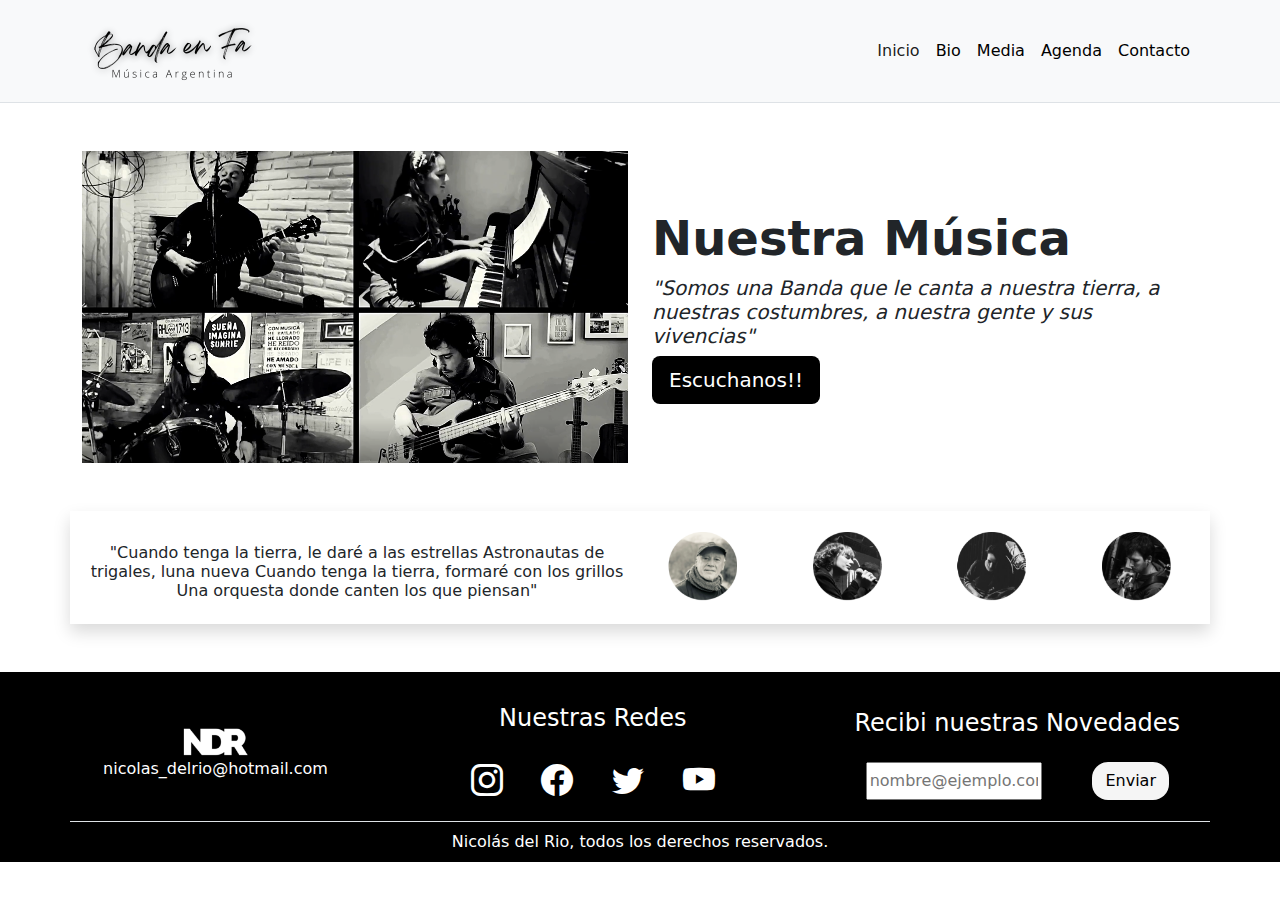
<file: index.html>
<!DOCTYPE html>
<html lang="en">

<head>
    <meta charset="UTF-8">
    <meta http-equiv="X-UA-Compatible" content="IE=edge">
    <meta name="viewport" content="width=device-width, initial-scale=1.0">
    <link rel="preconnect" href="https://fonts.googleapis.com">
    <link rel="preconnect" href="https://fonts.gstatic.com" crossorigin>
    <link rel="stylesheet" href="https://cdn.jsdelivr.net/npm/bootstrap-icons@1.9.1/font/bootstrap-icons.css">
    <link
        href="https://fonts.googleapis.com/css2?family=Montserrat:ital,wght@0,100;0,300;1,100;1,200;1,300&family=Noto+Music&family=Nunito:ital,wght@0,200;0,300;0,600;1,200;1,400&family=Open+Sans:ital,wght@0,300;0,400;0,500;0,600;0,700;1,300;1,400;1,500;1,600&family=Roboto:ital,wght@0,100;0,300;0,400;1,300&display=swap"
        rel="stylesheet">
    <link rel="stylesheet" href="./css/bootstrap.min.css">
    <link rel="stylesheet" href="./css/styles-copia.css">
    <title>Banda en Fa - Inicio</title>
</head>

<body>

    <header class="navbar navbar-expand-lg bg-light border-bottom">

        <div class="container">

            <a class="navbar-brand logo-inicio" href="#"><img src="./recursos/imagenes/bandatransparente.png" alt="logo"
                    class="w-50"></a>

            <button class="navbar-toggler" type="button" data-bs-toggle="collapse" data-bs-target="#navbarNavDropdown"
                aria-controls="navbarNavDropdown" aria-expanded="false" aria-label="Toggle navigation">
                <span class="navbar-toggler-icon"></span>
            </button>
            <nav class="collapse navbar-collapse justify-content-end" id="navbarNavDropdown">
                <ul class="navbar-nav">
                    <li class="nav-item">
                        <a class="nav-link active" aria-current="page" href="#">Inicio</a>
                    </li>
                    <li class="nav-item">
                        <a class="nav-link" href="./pages/bio.html">Bio</a>
                    </li>
                    <li class="nav-item">
                        <a class="nav-link" href="./pages/media.html">Media</a>
                    </li>
                    <li class="nav-item">
                        <a class="nav-link" href="./pages/agenda.html">Agenda</a>
                    </li>
                    <li class="nav-item">
                        <a class="nav-link" href="./pages/Contacto.html">Contacto</a>
                    </li>


                    <ul class="dropdown-menu">
                        <li><a class="dropdown-item" href="#">Action</a></li>
                        <li><a class="dropdown-item" href="#">Another action</a></li>
                        <li><a class="dropdown-item" href="#">Something else here</a></li>
                    </ul>
                    </li>
                </ul>
            </nav>
        </div>
    </header>

    <main>
        <section class="container mt-5">
            <div class="row">

                <div class="col-lg-6 order-lg-first">
                    <img src="./recursos/imagenes/banda.png" alt="banda" class="img-fluid">
                </div>

                <div class="col-lg-6 d-lg-flex flex-column justify-content-center">
                    <h1 class="display-5 text-center text-lg-start fw-bold">Nuestra Música</h1>
                    <P class="h5 text-center fst-italic text-lg-start">"Somos una Banda que le canta a nuestra tierra, a
                        nuestras
                        costumbres, a nuestra gente y sus vivencias"</P>

                    <div class="d-flex justify-content-center justify-content-lg-start">
                        <a href="./pages/media.html" class="btn btn-black btn-lg">Escuchanos!!</a>

                    </div>

                </div>

            </div>

        </section>

        <section class="container shadow p-3 mt-5">

            <div class="row">


                <div class="col-lg-6 d-lg-flex flex-column mt-3">
                    <p class="h6 text-center text-lg-center fw-light">"Cuando tenga la tierra, le daré a las estrellas
                        Astronautas de trigales, luna nueva
                        Cuando tenga la tierra, formaré con los grillos
                        Una orquesta donde canten los que piensan"</p>
                </div>
                <div class="col-lg-6 order-lg-last">
                    <img src="./recursos/imagenes/todos.png" alt="todos" class="img-fluid">
                </div>



            </div>


        </section>

    </main>

    <footer class="container-fuid bg-black mt-5 text-white">

        <div class="container p-3 border-bottom">

            <div class="row justify-content-lg-between align-items-lg-center">

                <div class="col-lg-3 d-flex flex-column align-items-center">
                    <img src="./recursos/imagenes/ndrnegrotransparente.png" alt="logoproductora" class="w-25 mt-3">
                    <span>nicolas_delrio@hotmail.com</span>
                </div>

                <div class="col-lg-3 py4 p-lg-0">
                    <h3 class="text-center py-3 fs-4 text">Nuestras Redes</h3>
                    <div class="fs-2 d-flex justify-content-around">
                        <i class="bi bi-instagram"></i>
                        <i class="bi bi-facebook"></i>
                        <i class="bi bi-twitter"></i>
                        <i class="bi bi-youtube"></i>
                    </div>
                </div>

                <div class="col-lg-4">
                    <h3 class="text-center py-3 fs-4 text">Recibi nuestras Novedades</h3>
                    <form action="" class="d-flex justify-content-around">
                        <input type="email" placeholder="nombre@ejemplo.com" class="form-contacto w-50">
                        <input type="submit" value="Enviar" class="btn btn-form ms-7">
                    </form>
                </div>

            </div>

        </div>

        <p class="text-center m-0 p-2 fw-light">Nicolás del Rio, todos los derechos reservados. </p>

    </footer>

    <script src="./js/bootstrap.bundle.min.js"></script>

</body>

</html>
</file>
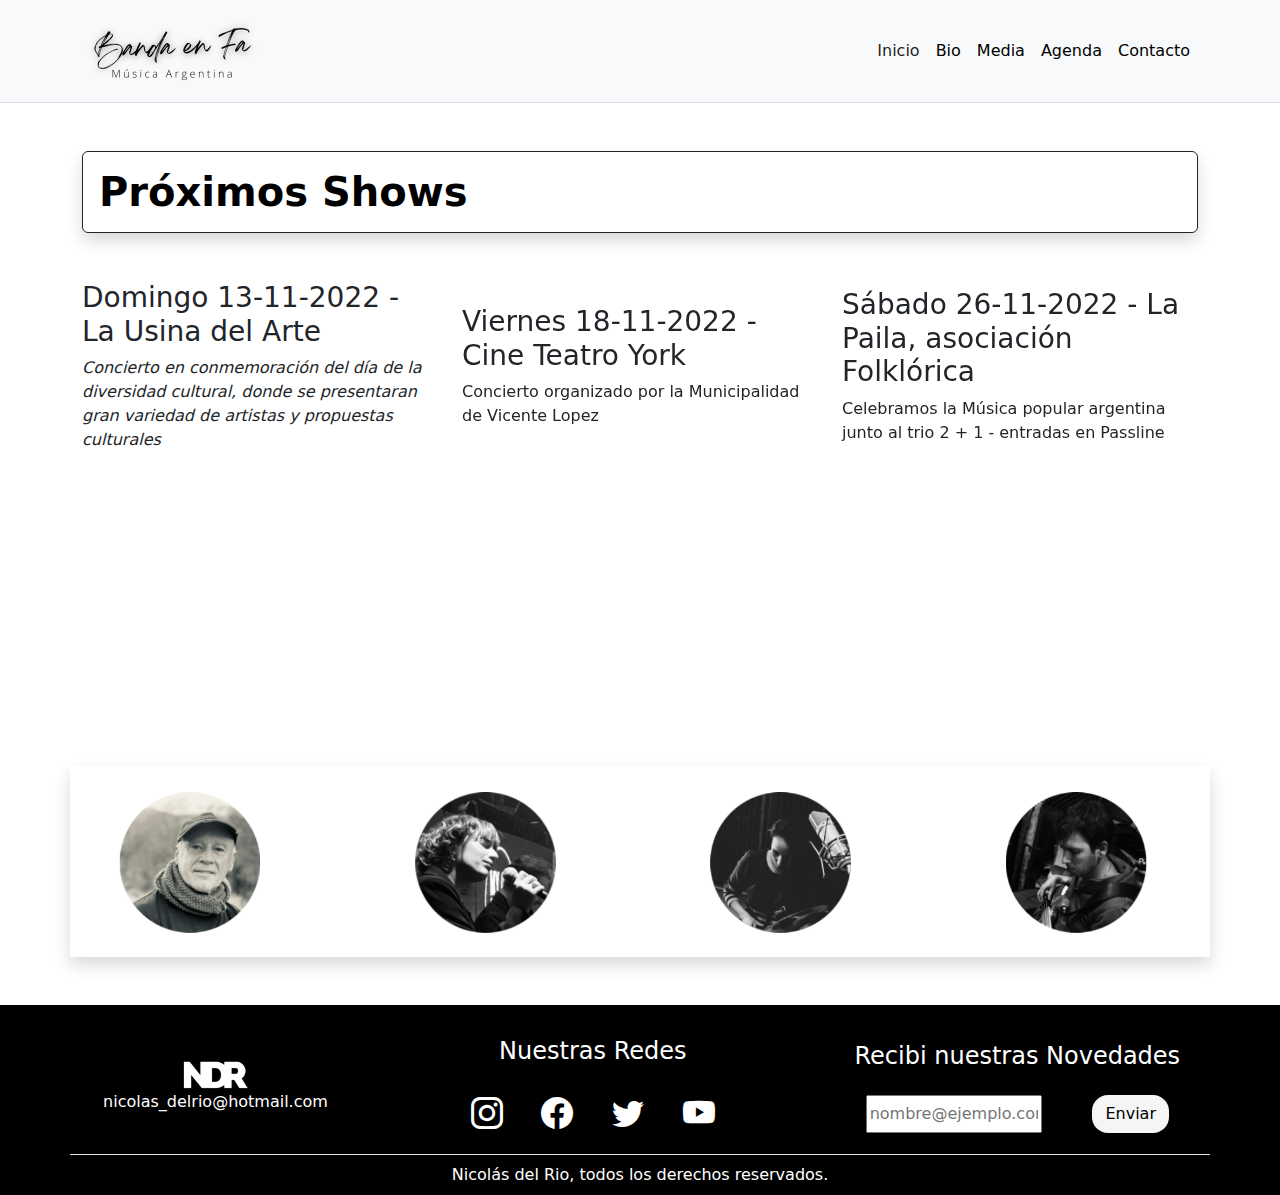
<file: pages/agenda.html>
<!DOCTYPE html>
<html lang="en">

<head>
    <meta charset="UTF-8">
    <meta http-equiv="X-UA-Compatible" content="IE=edge">
    <meta name="viewport" content="width=device-width, initial-scale=1.0">
    <link rel="preconnect" href="https://fonts.googleapis.com">
    <link rel="preconnect" href="https://fonts.gstatic.com" crossorigin>
    <link rel="stylesheet" href="https://cdn.jsdelivr.net/npm/bootstrap-icons@1.9.1/font/bootstrap-icons.css">
    <link
        href="https://fonts.googleapis.com/css2?family=Montserrat:ital,wght@0,100;0,300;1,100;1,200;1,300&family=Noto+Music&family=Nunito:ital,wght@0,200;0,300;0,600;1,200;1,400&family=Open+Sans:ital,wght@0,300;0,400;0,500;0,600;0,700;1,300;1,400;1,500;1,600&family=Roboto:ital,wght@0,100;0,300;0,400;1,300&display=swap"
        rel="stylesheet">
    <link rel="stylesheet" href="../css/bootstrap.min.css">
    <link rel="stylesheet" href="../css/styles-copia.css">
    <title>Banda en Fa - Agenda</title>
</head>

<body>

    <header class="navbar navbar-expand-lg bg-light border-bottom">

        <div class="container">

            <a class="navbar-brand logo-inicio" href="../index.html"><img src="../recursos/imagenes/bandatransparente.png" alt="logo"
                    class="w-50"></a>

            <button class="navbar-toggler" type="button" data-bs-toggle="collapse" data-bs-target="#navbarNavDropdown"
                aria-controls="navbarNavDropdown" aria-expanded="false" aria-label="Toggle navigation">
                <span class="navbar-toggler-icon"></span>
            </button>
            <nav class="collapse navbar-collapse justify-content-end" id="navbarNavDropdown">
                <ul class="navbar-nav">
                    <li class="nav-item">
                        <a class="nav-link active" aria-current="page" href="../index.html">Inicio</a>
                    </li>
                    <li class="nav-item">
                        <a class="nav-link" href="../pages/bio.html">Bio</a>
                    </li>
                    <li class="nav-item">
                        <a class="nav-link" href="../pages/media.html">Media</a>
                    </li>
                    <li class="nav-item">
                        <a class="nav-link" href="#">Agenda</a>
                    </li>
                    <li class="nav-item">
                        <a class="nav-link" href="../pages/Contacto.html">Contacto</a>
                    </li>


                    <ul class="dropdown-menu">
                        <li><a class="dropdown-item" href="#">Action</a></li>
                        <li><a class="dropdown-item" href="#">Another action</a></li>
                        <li><a class="dropdown-item" href="#">Something else here</a></li>
                    </ul>
                    </li>
                </ul>
            </nav>
        </div>
    </header>

    <main>

        <section class="container mt-5">
            <div class="row">

                <div class="divmedia video-media">
                    <h1
                        class="shadow p-3 mb-5 bg-body rounded border border-dark display-6 text-center text-lg-start fw-bold justify-content-center">
                        Próximos Shows</h1>
                </div>


                <div class="col-lg-4 d-lg-flex flex-column justify-content-center">
                    <h3>Domingo 13-11-2022 - La Usina del Arte</h3>
                    <p class="fst-italic">Concierto en conmemoración del día de la diversidad cultural, donde se
                        presentaran gran variedad
                        de
                        artistas
                        y propuestas culturales </p>
                    <iframe
                        src="https://www.google.com/maps/embed?pb=!1m18!1m12!1m3!1d3283.034942187937!2d-58.35914688455176!3d-34.62855726632017!2m3!1f0!2f0!3f0!3m2!1i1024!2i768!4f13.1!3m3!1m2!1s0x95a334c73fe3e107%3A0xeae5d0a098ae5c1!2sUsina%20del%20Arte!5e0!3m2!1ses-419!2sar!4v1664725878793!5m2!1ses-419!2sar"
                        width="400" height="250" style="border:0;" allowfullscreen="" loading="lazy"
                        referrerpolicy="no-referrer-when-downgrade"></iframe>
                </div>


                <div class="col-lg-4 d-lg-flex flex-column justify-content-center">
                    <h3>Viernes 18-11-2022 - Cine Teatro York</h3>
                    <p>Concierto organizado por la Municipalidad de Vicente Lopez</p>
                    <iframe
                        src="https://www.google.com/maps/embed?pb=!1m18!1m12!1m3!1d3287.8118924955966!2d-58.48714058455521!3d-34.50765285992894!2m3!1f0!2f0!3f0!3m2!1i1024!2i768!4f13.1!3m3!1m2!1s0x95bcb1401a41713d%3A0x8f5738ac4469d050!2sCine%20Teatro%20York!5e0!3m2!1ses-419!2sar!4v1664725955977!5m2!1ses-419!2sar"
                        width="400" height="250" style="border:0;" allowfullscreen="" loading="lazy"
                        referrerpolicy="no-referrer-when-downgrade"></iframe>
                </div>

                <div class="col-lg-4 d-lg-flex flex-column justify-content-center">
                    <h3>Sábado 26-11-2022 - La Paila, asociación Folklórica</h3>
                    <p>Celebramos la Música popular argentina junto al trio 2 + 1 - entradas en Passline</p>
                    <iframe
                        src="https://www.google.com/maps/embed?pb=!1m14!1m8!1m3!1d13138.692740906055!2d-58.4287428!3d-34.5871351!3m2!1i1024!2i768!4f13.1!3m3!1m2!1s0x0%3A0x4d57940721d63fd3!2sLa%20Paila.%20Cocina%20y%20Cultura%20de%20nuestra%20tierra!5e0!3m2!1ses-419!2sar!4v1664860592577!5m2!1ses-419!2sar"
                        width="400" height="250" style="border:0;" allowfullscreen="" loading="lazy"
                        referrerpolicy="no-referrer-when-downgrade"></iframe>

                </div>

            </div>


        </section>

        <section class="container shadow p-3 mt-5">

            <div class="row">

                <div class="col-lg-12 order-lg-last div-todos">
                    <img src="../recursos/imagenes/todos.png" alt="todos" class="img-fluid">
                </div>
            </div>


        </section>

    </main>

    <footer class="container-fuid bg-black mt-5 text-white">

        <div class="container p-3 border-bottom">

            <div class="row justify-content-lg-between align-items-lg-center">

                <div class="col-lg-3 d-flex flex-column align-items-center">
                    <img src="../recursos/imagenes/ndrnegrotransparente.png" alt="logoproductora" class="w-25 mt-3">
                    <span>nicolas_delrio@hotmail.com</span>
                </div>

                <div class="col-lg-3 py4 p-lg-0">
                    <h3 class="text-center py-3 fs-4 text">Nuestras Redes</h3>
                    <div class="fs-2 d-flex justify-content-around">
                        <i class="bi bi-instagram"></i>
                        <i class="bi bi-facebook"></i>
                        <i class="bi bi-twitter"></i>
                        <i class="bi bi-youtube"></i>
                    </div>
                </div>

                <div class="col-lg-4">
                    <h3 class="text-center py-3 fs-4 text">Recibi nuestras Novedades</h3>
                    <form action="" class="d-flex justify-content-around">
                        <input type="email" placeholder="nombre@ejemplo.com" class="form-contacto w-50">
                        <input type="submit" value="Enviar" class="btn btn-form ms-7">
                    </form>
                </div>

            </div>

        </div>

        <p class="text-center m-0 p-2 fw-light">Nicolás del Rio, todos los derechos reservados. </p>

    </footer>

    <script src="../js/bootstrap.bundle.min.js"></script>

</body>

</html>
</file>
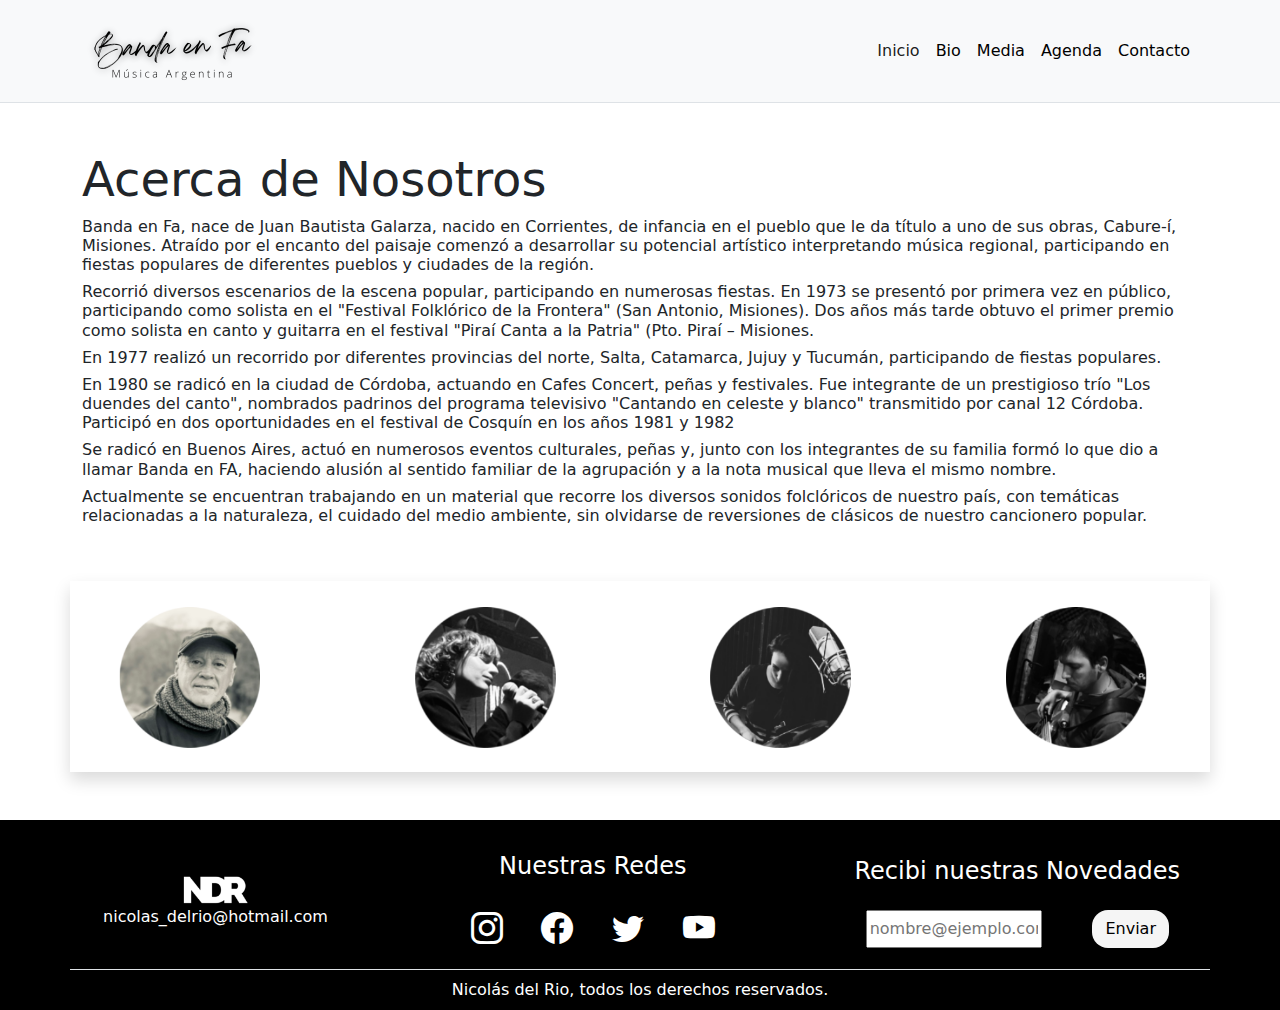
<file: pages/bio.html>
<!DOCTYPE html>
<html lang="en">

<head>
    <meta charset="UTF-8">
    <meta http-equiv="X-UA-Compatible" content="IE=edge">
    <meta name="viewport" content="width=device-width, initial-scale=1.0">
    <link rel="preconnect" href="https://fonts.googleapis.com">
    <link rel="preconnect" href="https://fonts.gstatic.com" crossorigin>
    <link rel="stylesheet" href="https://cdn.jsdelivr.net/npm/bootstrap-icons@1.9.1/font/bootstrap-icons.css">
    <link
        href="https://fonts.googleapis.com/css2?family=Montserrat:ital,wght@0,100;0,300;1,100;1,200;1,300&family=Noto+Music&family=Nunito:ital,wght@0,200;0,300;0,600;1,200;1,400&family=Open+Sans:ital,wght@0,300;0,400;0,500;0,600;0,700;1,300;1,400;1,500;1,600&family=Roboto:ital,wght@0,100;0,300;0,400;1,300&display=swap"
        rel="stylesheet">
    <link rel="stylesheet" href="../css/bootstrap.min.css">
    <link rel="stylesheet" href="../css/styles-copia.css">
    <title>Banda en Fa - BIO</title>
</head>

<body>

    <header class="navbar navbar-expand-lg bg-light border-bottom">

        <div class="container">

            <a class="navbar-brand logo-inicio" href="../index.html"><img
                    src="../recursos/imagenes/bandatransparente.png" alt="logo" class="w-50"></a>

            <button class="navbar-toggler" type="button" data-bs-toggle="collapse" data-bs-target="#navbarNavDropdown"
                aria-controls="navbarNavDropdown" aria-expanded="false" aria-label="Toggle navigation">
                <span class="navbar-toggler-icon"></span>
            </button>
            <nav class="collapse navbar-collapse justify-content-end" id="navbarNavDropdown">
                <ul class="navbar-nav">
                    <li class="nav-item">
                        <a class="nav-link active" aria-current="page" href="../index.html">Inicio</a>
                    </li>
                    <li class="nav-item">
                        <a class="nav-link" href="#">Bio</a>
                    </li>
                    <li class="nav-item">
                        <a class="nav-link" href="../pages/media.html">Media</a>
                    </li>
                    <li class="nav-item">
                        <a class="nav-link" href="../pages/agenda.html">Agenda</a>
                    </li>
                    <li class="nav-item">
                        <a class="nav-link" href="../pages/Contacto.html">Contacto</a>
                    </li>


                    <ul class="dropdown-menu">
                        <li><a class="dropdown-item" href="#">Action</a></li>
                        <li><a class="dropdown-item" href="#">Another action</a></li>
                        <li><a class="dropdown-item" href="#">Something else here</a></li>
                    </ul>
                    </li>
                </ul>
            </nav>
        </div>
    </header>

    <main>

        <section class="container mt-5">
            <div class="row">

                <div class="col-lg-6 d-lg-flex flex-column justify-content-center">
                    <h1 class="display-5 text-center text-lg-start">Acerca de Nosotros</h1>
                </div>

                <div>

                    <P class="h6 text-center fw-ligh text-lg-start">Banda en Fa, nace de Juan Bautista Galarza, nacido
                        en Corrientes, de infancia en el pueblo que le
                        da
                        título a uno de sus obras, Cabure-í, Misiones. Atraído por el encanto del paisaje comenzó a
                        desarrollar
                        su potencial artístico interpretando música regional, participando en fiestas populares de
                        diferentes
                        pueblos y ciudades de la región.</P>

                    <P class="h6 text-center fw-ligh text-lg-start">Recorrió diversos escenarios de la escena popular,
                        participando en numerosas fiestas. En 1973 se
                        presentó
                        por primera vez en público, participando como solista en el "Festival Folklórico de la Frontera"
                        (San
                        Antonio, Misiones). Dos años más tarde obtuvo el primer premio como solista en canto y guitarra
                        en
                        el
                        festival "Piraí Canta a la Patria" (Pto. Piraí – Misiones.</P>

                    <P class="h6 text-center fw-ligh text-lg-start">En 1977 realizó un recorrido por diferentes
                        provincias del norte, Salta, Catamarca, Jujuy y
                        Tucumán,
                        participando de fiestas populares.</P>
                    <P class="h6 text-center fw-ligh text-lg-start">En 1980 se radicó en la ciudad de Córdoba, actuando
                        en Cafes Concert, peñas y festivales. Fue
                        integrante
                        de un prestigioso trío "Los duendes del canto", nombrados padrinos del programa televisivo
                        "Cantando
                        en
                        celeste y blanco" transmitido por canal 12 Córdoba. Participó en dos oportunidades en el
                        festival de
                        Cosquín en los años 1981 y 1982</P>

                    <P class="h6 text-center fw-ligh text-lg-start">Se radicó en Buenos Aires, actuó en numerosos
                        eventos culturales, peñas y, junto con los
                        integrantes
                        de
                        su familia formó lo que dio a llamar Banda en FA, haciendo alusión al sentido familiar de la
                        agrupación
                        y a la nota musical que lleva el mismo nombre.</P>

                    <P class="h6 text-center fw-ligh text-lg-start">Actualmente se encuentran trabajando en un material
                        que recorre los diversos sonidos folclóricos
                        de
                        nuestro país, con temáticas relacionadas a la naturaleza, el cuidado del medio ambiente, sin
                        olvidarse
                        de reversiones de clásicos de nuestro cancionero popular.</P>

                </div>
            </div>



        </section>

        <section class="container shadow p-3 mt-5">

            <div class="row">

                <div class="col-lg-12 order-lg-last div-todos">
                    <img src="../recursos/imagenes/todos.png" alt="todos" class="img-fluid">
                </div>



            </div>


        </section>

    </main>

    <footer class="container-fuid bg-black mt-5 text-white">

        <div class="container p-3 border-bottom">

            <div class="row justify-content-lg-between align-items-lg-center">

                <div class="col-lg-3 d-flex flex-column align-items-center">
                    <img src="../recursos/imagenes/ndrnegrotransparente.png" alt="logoproductora" class="w-25 mt-3">
                    <span>nicolas_delrio@hotmail.com</span>
                </div>

                <div class="col-lg-3 py4 p-lg-0">
                    <h3 class="text-center py-3 fs-4 text">Nuestras Redes</h3>
                    <div class="fs-2 d-flex justify-content-around">
                        <i class="bi bi-instagram"></i>
                        <i class="bi bi-facebook"></i>
                        <i class="bi bi-twitter"></i>
                        <i class="bi bi-youtube"></i>
                    </div>
                </div>

                <div class="col-lg-4">
                    <h3 class="text-center py-3 fs-4 text">Recibi nuestras Novedades</h3>
                    <form action="" class="d-flex justify-content-around">
                        <input type="email" placeholder="nombre@ejemplo.com" class="form-contacto w-50">
                        <input type="submit" value="Enviar" class="btn btn-form ms-7">
                    </form>
                </div>

            </div>

        </div>

        <p class="text-center m-0 p-2 fw-light">Nicolás del Rio, todos los derechos reservados. </p>

    </footer>

    <script src="../js/bootstrap.bundle.min.js"></script>

</body>

</html>
</file>
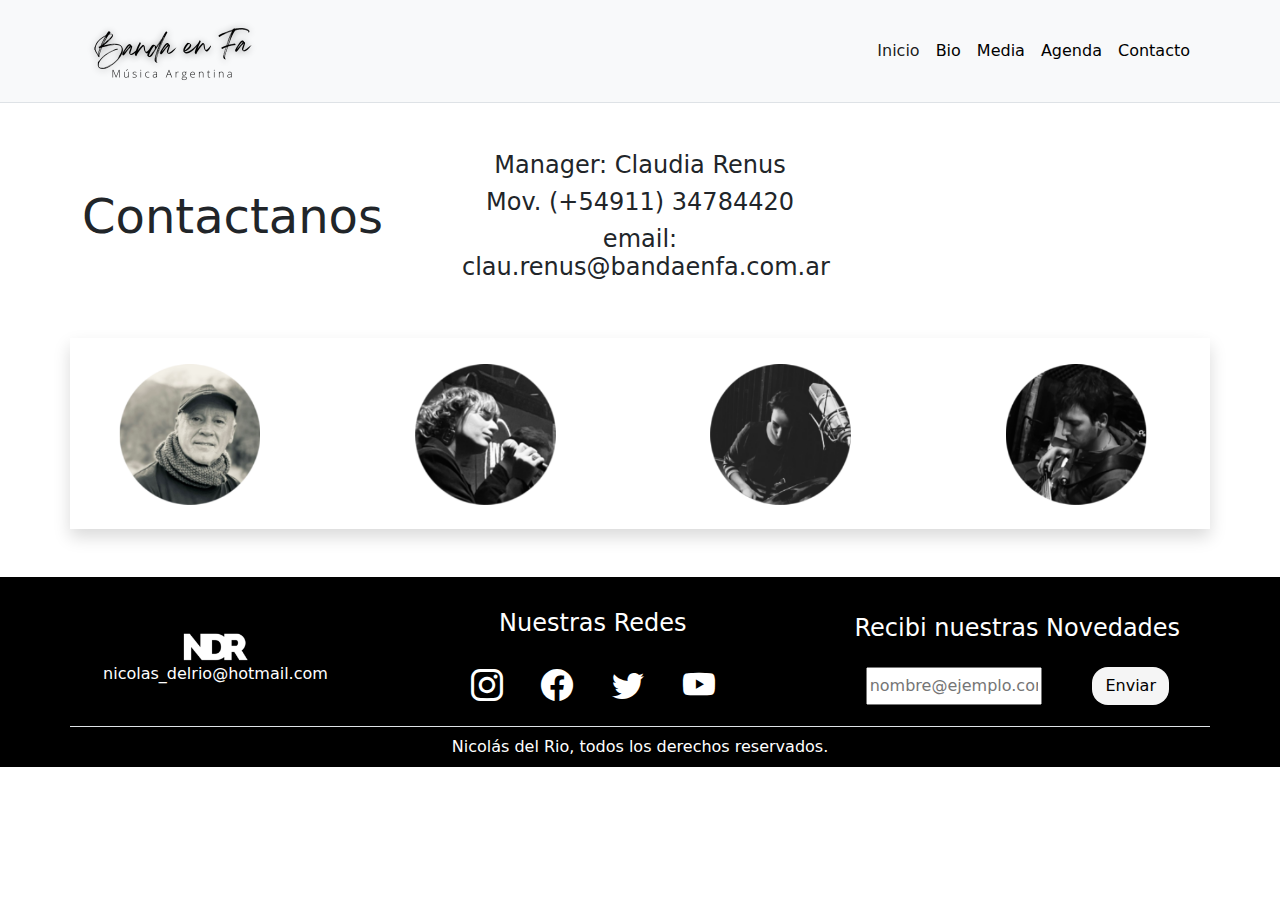
<file: pages/contacto.html>
<!DOCTYPE html>
<html lang="en">

<head>
    <meta charset="UTF-8">
    <meta http-equiv="X-UA-Compatible" content="IE=edge">
    <meta name="viewport" content="width=device-width, initial-scale=1.0">
    <link rel="preconnect" href="https://fonts.googleapis.com">
    <link rel="preconnect" href="https://fonts.gstatic.com" crossorigin>
    <link rel="stylesheet" href="https://cdn.jsdelivr.net/npm/bootstrap-icons@1.9.1/font/bootstrap-icons.css">
    <link
        href="https://fonts.googleapis.com/css2?family=Montserrat:ital,wght@0,100;0,300;1,100;1,200;1,300&family=Noto+Music&family=Nunito:ital,wght@0,200;0,300;0,600;1,200;1,400&family=Open+Sans:ital,wght@0,300;0,400;0,500;0,600;0,700;1,300;1,400;1,500;1,600&family=Roboto:ital,wght@0,100;0,300;0,400;1,300&display=swap"
        rel="stylesheet">
    <link rel="stylesheet" href="../css/bootstrap.min.css">
    <link rel="stylesheet" href="../css/styles-copia.css">
    <title>Banda en Fa - contacto</title>
</head>

<body>

    <header class="navbar navbar-expand-lg bg-light border-bottom">

        <div class="container">

            <a class="navbar-brand logo-inicio" href="../index.html"><img src="../recursos/imagenes/bandatransparente.png" alt="logo"
                    class="w-50"></a>

            <button class="navbar-toggler" type="button" data-bs-toggle="collapse" data-bs-target="#navbarNavDropdown"
                aria-controls="navbarNavDropdown" aria-expanded="false" aria-label="Toggle navigation">
                <span class="navbar-toggler-icon"></span>
            </button>
            <nav class="collapse navbar-collapse justify-content-end" id="navbarNavDropdown">
                <ul class="navbar-nav">
                    <li class="nav-item">
                        <a class="nav-link active" aria-current="page" href="../index.html">Inicio</a>
                    </li>
                    <li class="nav-item">
                        <a class="nav-link" href="#">Bio</a>
                    </li>
                    <li class="nav-item">
                        <a class="nav-link" href="../pages/media.html">Media</a>
                    </li>
                    <li class="nav-item">
                        <a class="nav-link" href="../pages/agenda.html">Agenda</a>
                    </li>
                    <li class="nav-item">
                        <a class="nav-link" href="../pages/Contacto.html">Contacto</a>
                    </li>


                    <ul class="dropdown-menu">
                        <li><a class="dropdown-item" href="#">Action</a></li>
                        <li><a class="dropdown-item" href="#">Another action</a></li>
                        <li><a class="dropdown-item" href="#">Something else here</a></li>
                    </ul>
                    </li>
                </ul>
            </nav>
        </div>
    </header>

    <main>

        <section class="container mt-5">
            <div class="row">

                <div class="col-lg-4 d-lg-flex flex-column justify-content-center">
                    <h1 class="display-5 text-center text-lg-start">Contactanos</h1>
                </div>

                <div class="col-lg-4 d-lg-flex flex-column justify-content-center text-center fw-ligh text-lg-last">
                    <h2 class="h4 text-center text-lg-center fw-light">Manager: Claudia Renus</h2>
                    <h3 class="h4 text-center text-lg-center fw-light">Mov. (+54911) 34784420</h3>
                    <h3 class="h4 text-center text-lg-center fw-light">email: clau.renus@bandaenfa.com.ar</h3>

                </div>

            </div>

            </div>

        </section>

        <section class="container shadow p-3 mt-5">

            <div class="row">

                <div class="col-lg-12 order-lg-last div-todos">
                    <img src="../recursos/imagenes/todos.png" alt="todos" class="img-fluid">
                </div>



            </div>


        </section>

    </main>

    <footer class="container-fuid bg-black mt-5 text-white">

        <div class="container p-3 border-bottom">

            <div class="row justify-content-lg-between align-items-lg-center">

                <div class="col-lg-3 d-flex flex-column align-items-center">
                    <img src="../recursos/imagenes/ndrnegrotransparente.png" alt="logoproductora" class="w-25 mt-3">
                    <span>nicolas_delrio@hotmail.com</span>
                </div>

                <div class="col-lg-3 py4 p-lg-0">
                    <h3 class="text-center py-3 fs-4 text">Nuestras Redes</h3>
                    <div class="fs-2 d-flex justify-content-around">
                        <i class="bi bi-instagram"></i>
                        <i class="bi bi-facebook"></i>
                        <i class="bi bi-twitter"></i>
                        <i class="bi bi-youtube"></i>
                    </div>
                </div>

                <div class="col-lg-4">
                    <h3 class="text-center py-3 fs-4 text">Recibi nuestras Novedades</h3>
                    <form action="" class="d-flex justify-content-around">
                        <input type="email" placeholder="nombre@ejemplo.com" class="form-contacto w-50">
                        <input type="submit" value="Enviar" class="btn btn-form ms-7">
                    </form>
                </div>

            </div>

        </div>

        <p class="text-center m-0 p-2 fw-light">Nicolás del Rio, todos los derechos reservados. </p>

    </footer>

    <script src="../js/bootstrap.bundle.min.js"></script>

</body>

</html>
</file>
<file: css/styles-copia.css>
/* font-family: 'Montserrat', sans-serif;
font-family: 'Nunito', sans-serif;
font-family: 'Open Sans', sans-serif;
font-family: 'Roboto', sans-serif; */


 /* -------RESETEO CSS-------  */



 .navbar-nav .nav-link {
     color: black;
 }

 .btn-black {
     background-color: black;
     color: white;
 }

 .btn-black:hover {
    top: 100%;
    transition: 3s;
    transition-delay: 1.5s.5s;
 }

 .btn-black:hover {
     background-color: white;
     border: black;
     color: black;
 }


 .btn-form {
    background-color: whitesmoke;
    color: black;
    border-radius: 1em;
 }

 .btn-form:hover{
    background-color: black;
    color: rgb(245, 246, 139);
    border-radius: 1em;
 }

 .divmedia {
color: black;
 }

.logo-inicio:hover {
transform: scale(1.1);
}

.video-media:hover {
transform: scale(1.1);
}

.div-todos:hover {
    transform: scale(1.1);
}
</file>
